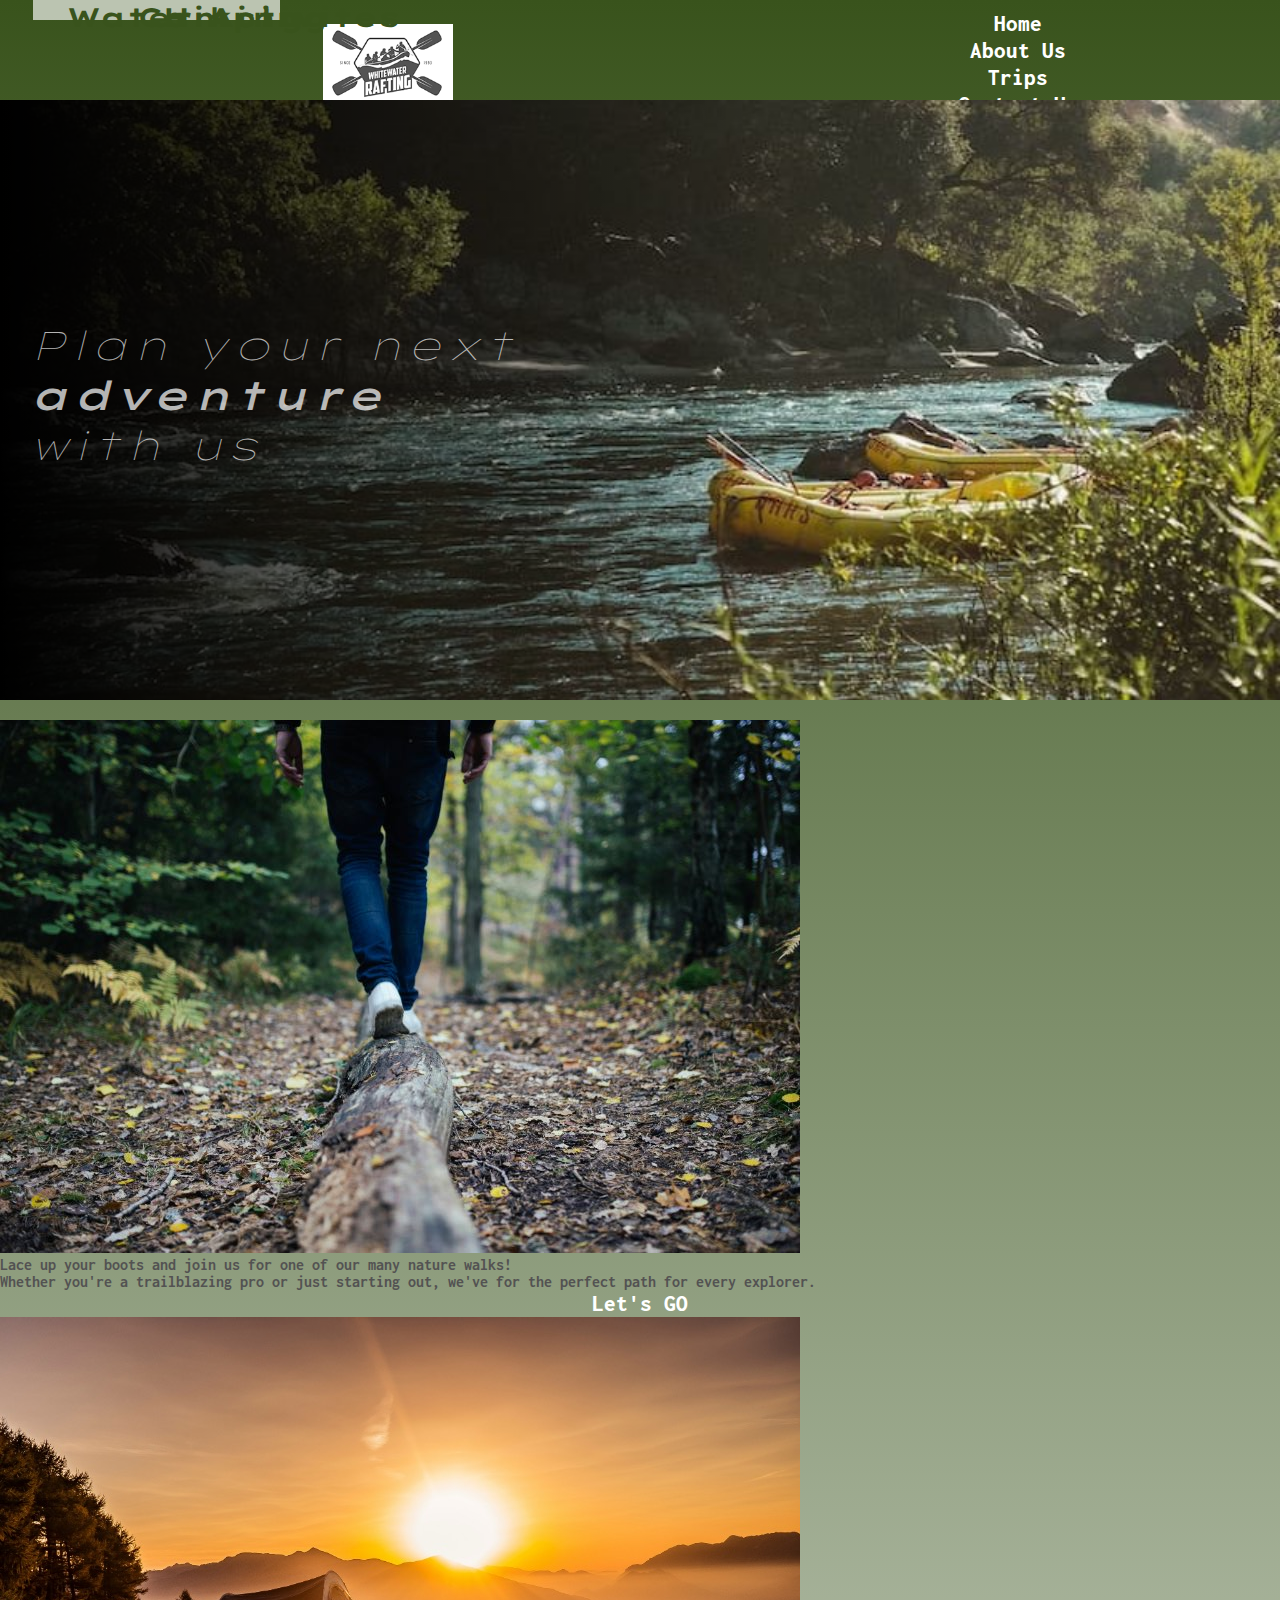
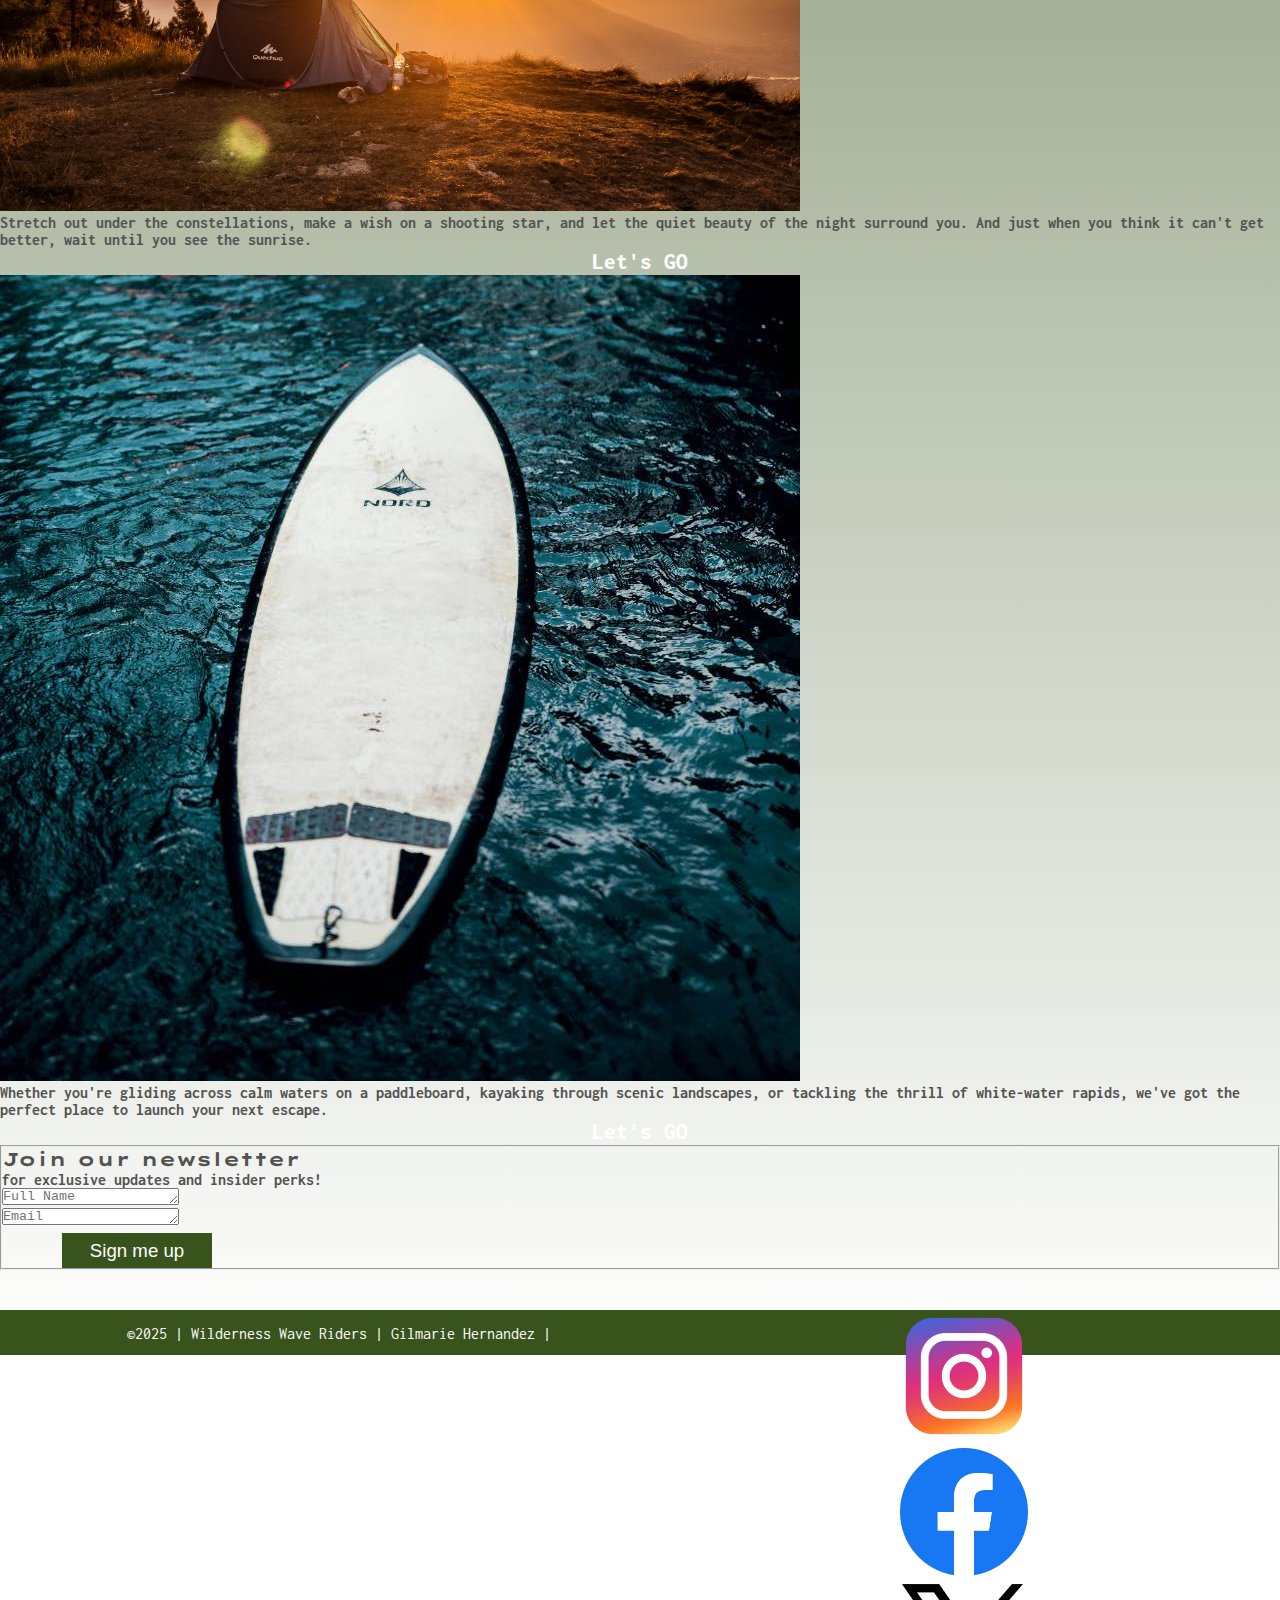
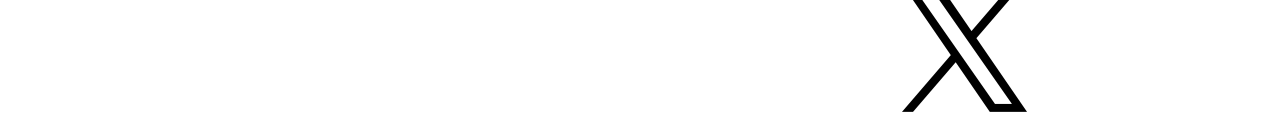
<file: wwr/index.html>
<!DOCTYPE html>
<html lang="en">

<head>
    <meta charset="UTF-8">
    <meta name="viewport" content="width=device-width, initial-scale=1.0">
    <meta name="description" content="White Water Rafting site Home page">
    <meta name="author" content="Gilmarie Hernandez">
    <title>White Water Rafting Site Index page</title>
    <link rel="preconnect" href="https://fonts.googleapis.com">
    <link rel="preconnect" href="https://fonts.gstatic.com" crossorigin>
    <link href="https://fonts.googleapis.com/css2?family=Inconsolata:wght@200..900&family=Lexend+Zetta:wght@100..900&display=swap" rel="stylesheet">
    <link rel="stylesheet" href="styles/rafting.css">
</head>

<body>
    <header>
        <img src="images/page-logo.png" alt="logo">
        <nav class="button">
            <a href="index.html">Home</a>
            <a href="about.html">About Us</a>
            <a href="trips.html">Trips</a>
            <a href="contact.html">Contact Us</a>
        </nav>
    </header>
    <main>
        <div class="hero">
            <img src="images/index-hero.jpg" alt="">
            <p class="gradient"></p>
            <blockquote>
                <h1>
                    Plan your next <br>
                    <span style="font-style: italic; font-weight: 500;">adventure</span><br>
                    with us
                </h1>
            </blockquote>
        </div>
        <section class="activities-container">
            <article class="hiking-title">
                <h2>Hiking</h2>
            </article>
            <figure class="hiking">
                <img src="images/hiking.jpg" alt="hiking">
                <figcaption><strong>Lace up your boots and join us for one of our many nature walks! <br>
                    Whether you're a trailblazing pro or just starting out, we've for the perfect
                    path for every explorer.</strong>
                </figcaption>
                <nav class="hiking-nav">
                    <a href="trips.html">Let's GO</a>
                </nav>
            </figure> 
            <article class="camping-title">
                <h2>Camping</h2>
            </article>
            <figure class="camping">
                <img src="images/camping.jpg" alt="camping">
                <figcaption><strong>Stretch out under the constellations, make a wish on a shooting star, 
                    and let the quiet beauty of the night surround you. 
                    And just when you think it can't get better, wait until you see the sunrise.</strong> 
                </figcaption>
                <nav class="camping-nav">
                    <a href="trips.html">Let's GO</a>
                </nav>
            </figure>
            <article class="water-act-title">
                <h2>Water Activites</h2>
            </article>
            <figure class="water-act">
                <img src="images/water-act.jpg" alt="water activities">
                <figcaption><strong>Whether you're gliding across calm waters on a paddleboard, 
                    kayaking through scenic landscapes, or tackling the thrill of white-water 
                    rapids, we've got the perfect place to launch your next escape.</strong>
                </figcaption>
                <nav class="hiking-nav">
                    <a href="trips.html">Let's GO</a>
                </nav>
            </figure>
            <form class="newsletter-container">
                <fieldset class="newsletter-field">
                    <h3>Join our newsletter</h3>
                    <h4>for exclusive updates and insider perks!</h4>
                    <div class="index-name">
                        <textarea name="fullname" id="fullname" rows="1" placeholder="Full Name"></textarea>
                        <label for="fullname"></label>                    
                    </div>
                    <div class="index-email">
                        <textarea name="email" id="email" rows="1" placeholder="Email"></textarea>
                        <label for="email"></label>                    
                    </div>
                    <button class="news-button" type="submit">Sign me up</button>
                </fieldset>
            </form> 
        </section>
    </main>
    <footer>
        <p>©2025 | Wilderness Wave Riders | Gilmarie Hernandez | </p>
        <nav class="social-container">
            <a href="https://instagram.com">
                <img src="images/insta.webp" alt="Instagram">
            </a>
            <a href="https://facebook.com">
                <img src="images/facebook.webp" alt="Facebook">
            </a>
            <a href="https://x.com">
                <img src="images/twitter.webp" alt="X">
            </a>
        </nav>  
    </footer>
</body>
</html>
</file>
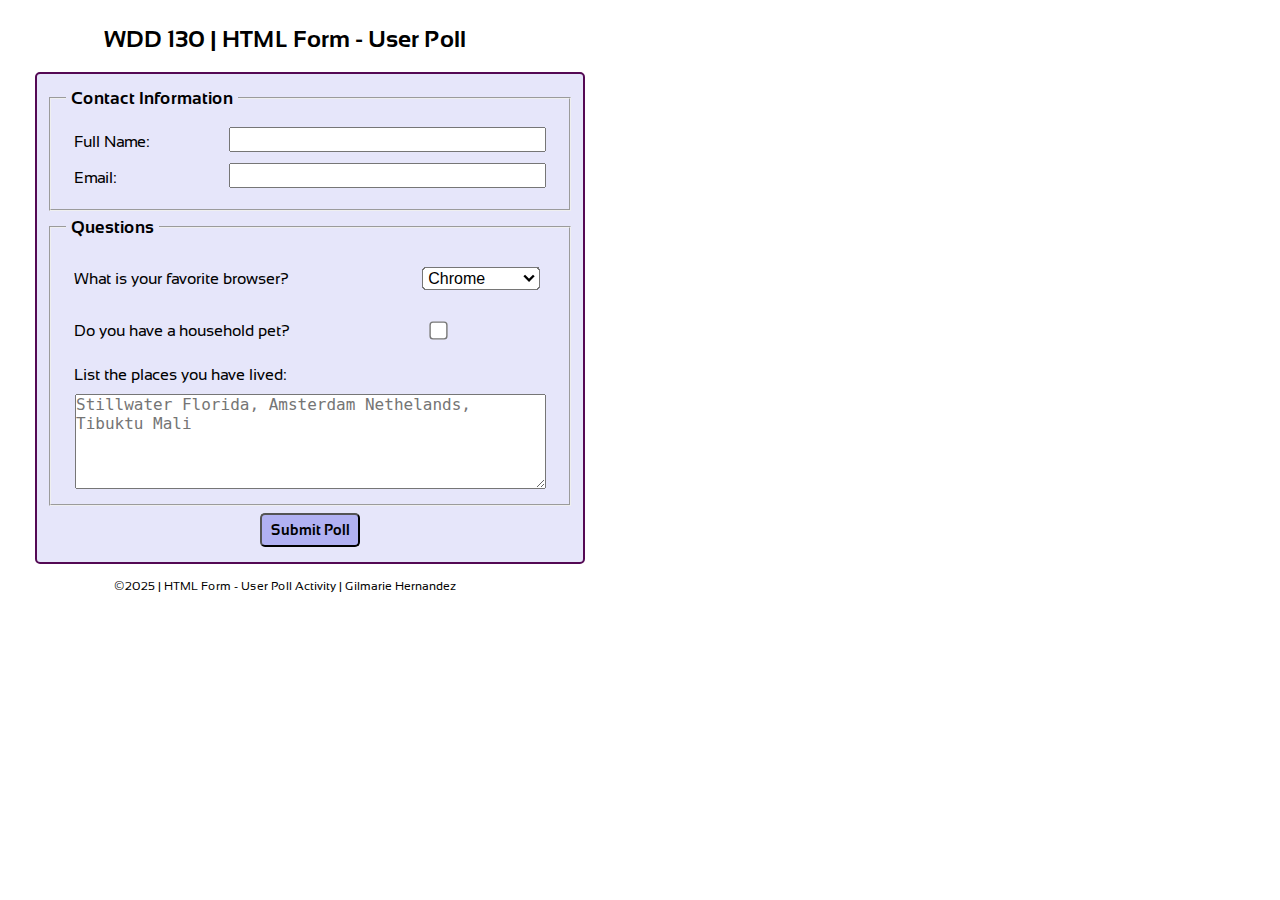
<file: week05/poll-form.html>
<!DOCTYPE html>
<html lang="en">

<head>
    <meta charset="utf-8">
    <meta name="viewport" content="width=device-width, initial-scale=1">
    <title>WWD 130 | HTML Form - User Poll</title>
    <link rel="stylesheet" href="styles/poll-form.css">
</head>

<body>
    <header>
        <h1>WDD 130 | HTML Form - User Poll</h1>
    </header>
    <main>
        <form>
            <fieldset class="contact">
                <legend>Contact Information</legend>
            <div class="form-item column2">
                <label for="fullname">Full Name:</label>
                <input type="text" id="fullname" name="fullname">
            </div>
            <div class="form-item column2">
                <label for="useremail">Email:</label>
                <input type="email" id="useremail" name="useremail">
            </div>
            </fieldset>
            <fieldset class="questions">
                <legend>Questions</legend>
            <div class="form-item column1">
                <label for="browser">What is your favorite browser?</label>
                <select id="browser" name="browser">
                    <option value="chrome">Chrome</option>
                    <option value="firefox">Firefox</option>
                    <option value="safari">Safari</option>
                    <option value="edge">Edge</option>
                    <option value="brave">Brave</option>
                    <option value="other">Other</option>
                </select>
            </div>
            <div class="form-item column1">
                <label for="pet">Do you have a household pet?</label>
                <input type="checkbox" id="pet" name="pet">
            </div>
                <label for="feedback">List the places you have lived:</label>
                <textarea name="feedback" id="feedback" rows="4"
                    placeholder="Stillwater Florida, Amsterdam Nethelands, Tibuktu Mali"></textarea>
            </fieldset>
            <button type="submit">Submit Poll</button>
        </form>
    </main>
    <footer>
        <p>©2025 | HTML Form - User Poll Activity | Gilmarie Hernandez</p>
    </footer>
</body>

</html>
</file>
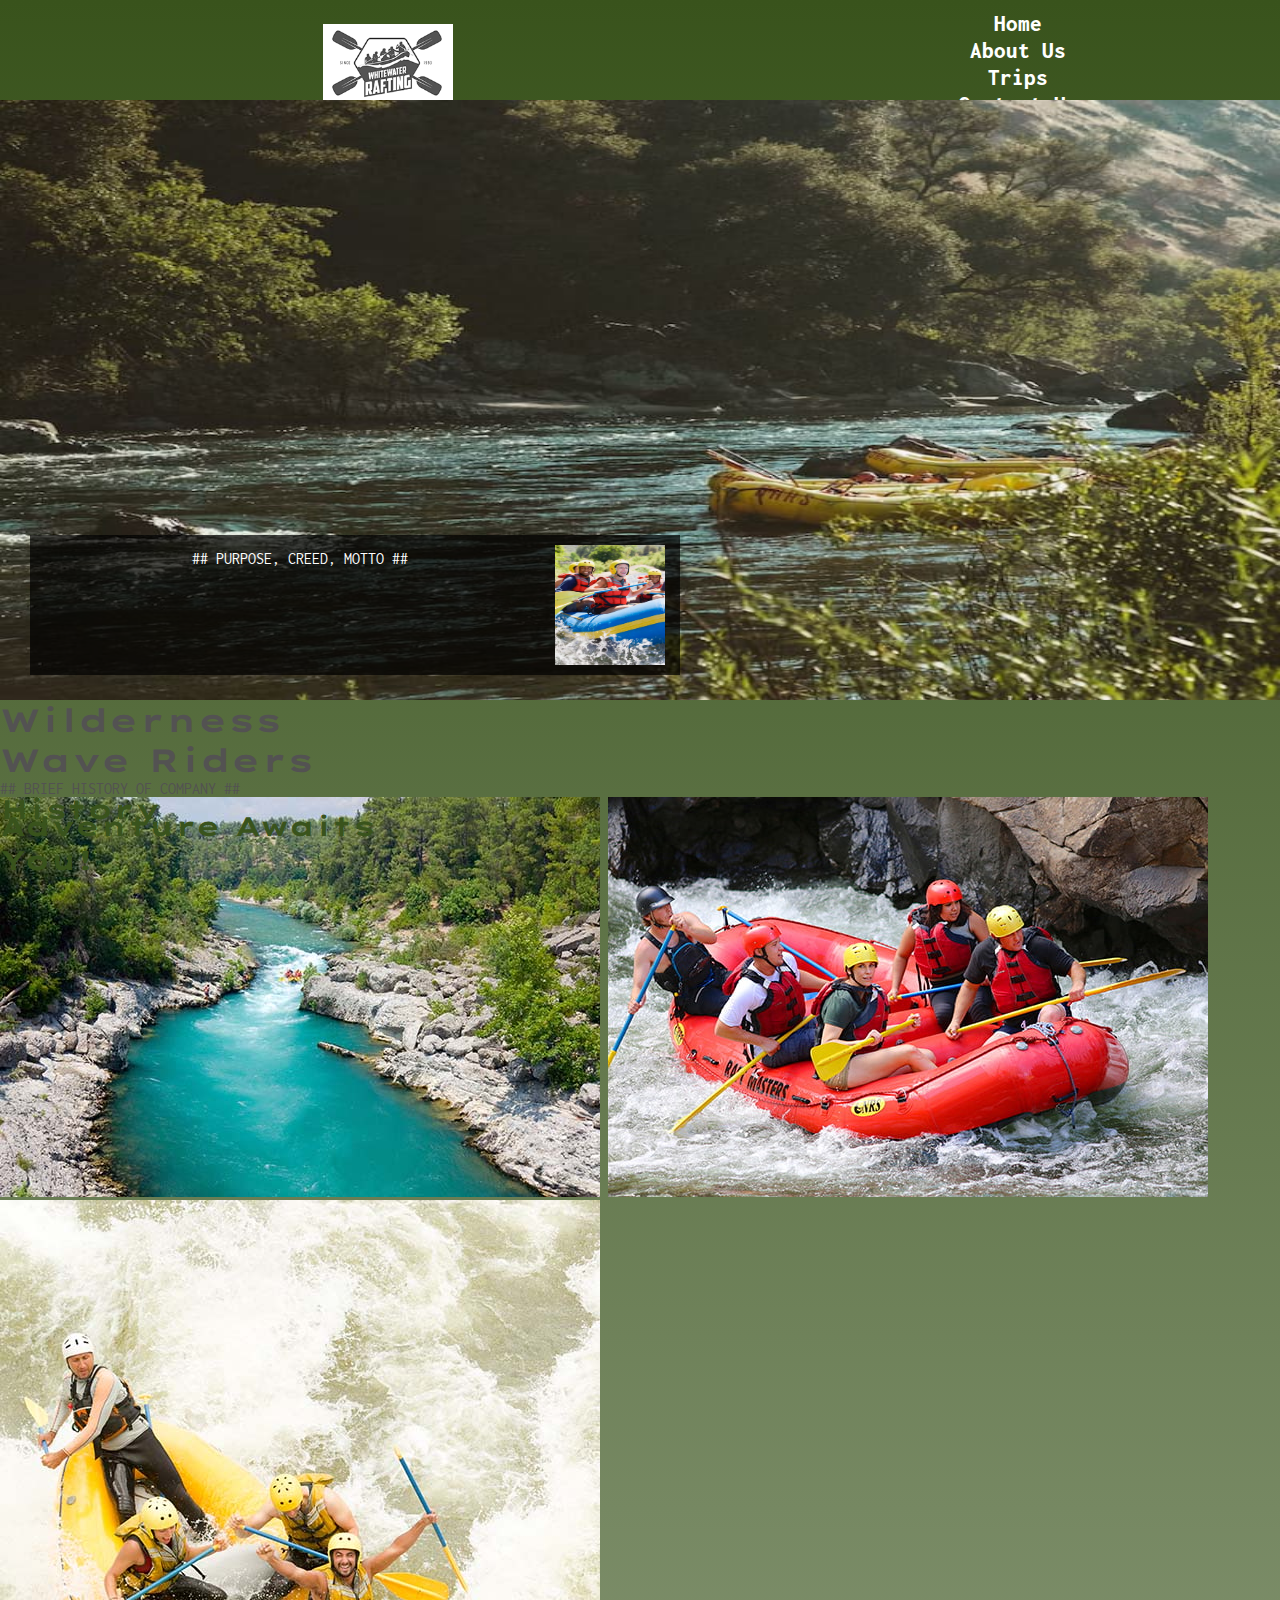
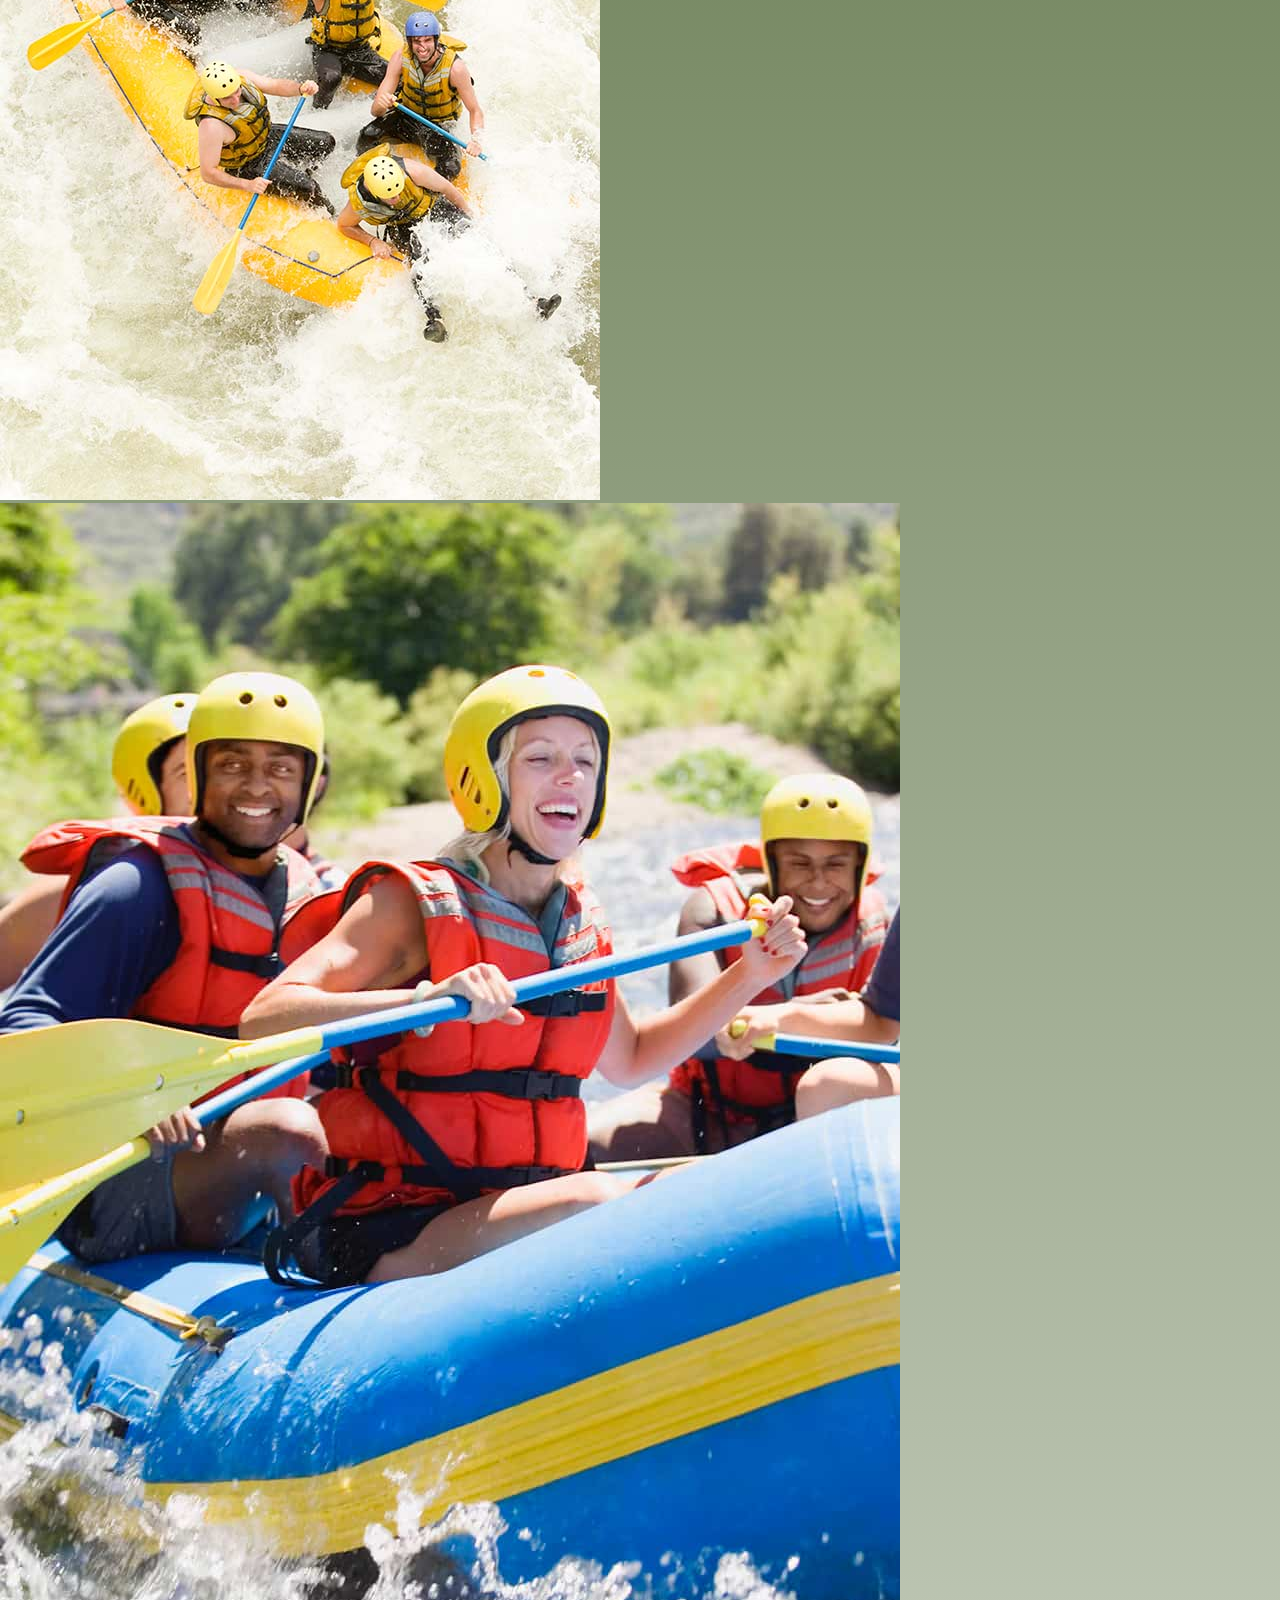
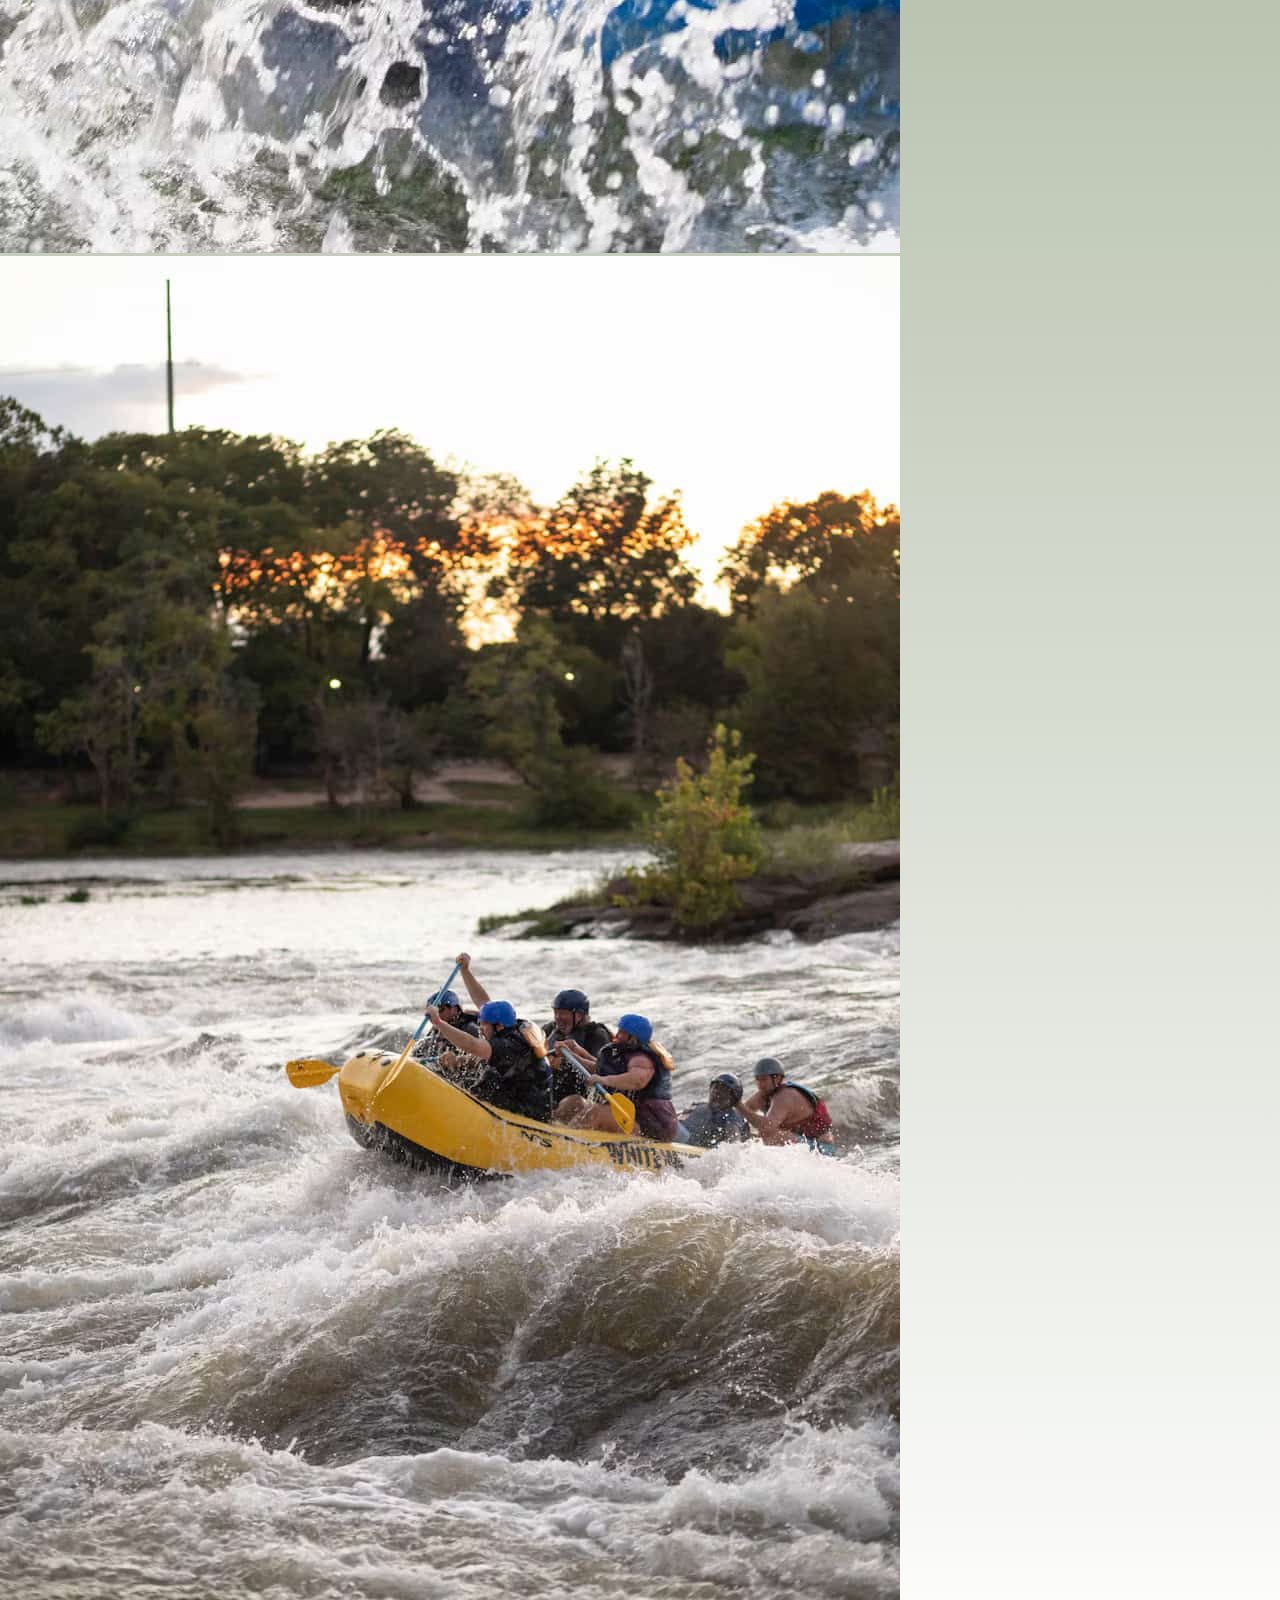
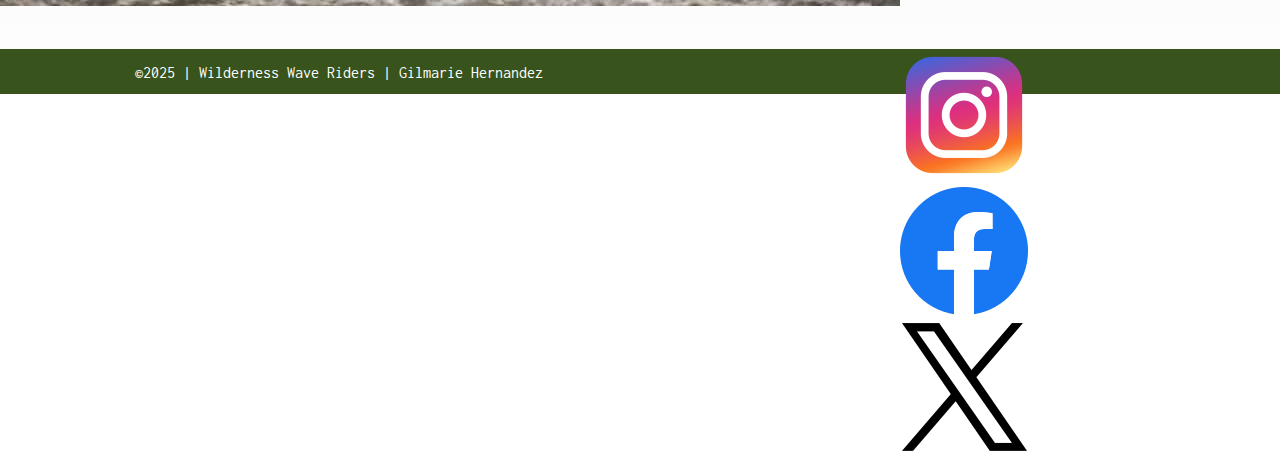
<file: wwr/about.html>
<!DOCTYPE html>
<html lang="en">
<head>
    <meta charset="UTF-8">
    <meta name="viewport" content="width=device-width, initial-scale=1.0">
    <meta name="description" content="White Water Rafting site for WWD130">
    <meta name="author" content="Gilmarie Hernandez">
    <title>White Water Rafting Site</title>
    <link rel="preconnect" href="https://fonts.googleapis.com">
    <link rel="preconnect" href="https://fonts.gstatic.com" crossorigin>    
    <link href="https://fonts.googleapis.com/css2?family=Lexend+Zetta:wght@100..900&family=Permanent+Marker&display=swap" rel="stylesheet">
    <link rel="stylesheet" href="styles/rafting.css">
    </head>
<body>
    <header>
        <img src="images/WWR-logo.png" alt="Rafting Company Logo">
        <nav>
            <a href="index.html">Home</a>
            <a href="about.html">About Us</a>
            <a href="trips.html">Trips</a>
            <a href="contact.html">Contact Us</a>
        </nav>
    </header>
    <main>
        <div class="hero">
            <img src="images/hero-po1.jpg" alt="...">
            <h1>Wilderness Wave Riders</h1>
            <article>
                <img src="images/wwr4.jpg" alt="...">
                <p>## PURPOSE, CREED, MOTTO ##</p>
            </article>
        </div>
        <section>
            <h2>History</h2>
            <p>## BRIEF HISTORY OF COMPANY ##</p>
        </section>
        <section>
            <h2>Adventure Awaits You!</h2>
            <img src="images/wwr1.jpg" alt="##">
            <img src="images/wwr2-2.jpg" alt="##">
            <img src="images/wwr3.jpg" alt="##">
            <img src="images/wwr4.jpg" alt="##">
            <img src="images/wwr5.jpg" alt="##">
        </section>
    </main>
    <footer>
        <p>©2025 | Wilderness Wave Riders | Gilmarie Hernandez</p>
        <nav class="social-media">
            <a href="https://instagram.com">
                <img src="images/insta.webp" alt="Instagram">
            </a>
            <a href="https://facebook.com">
                <img src="images/FB.webp" alt="Facebook">
            </a>
            <a href="https://x.com">
                <img src="images/X-logo.webp" alt="X">
            </a>
        </nav>
    </footer>
</body>
</html>
</file>
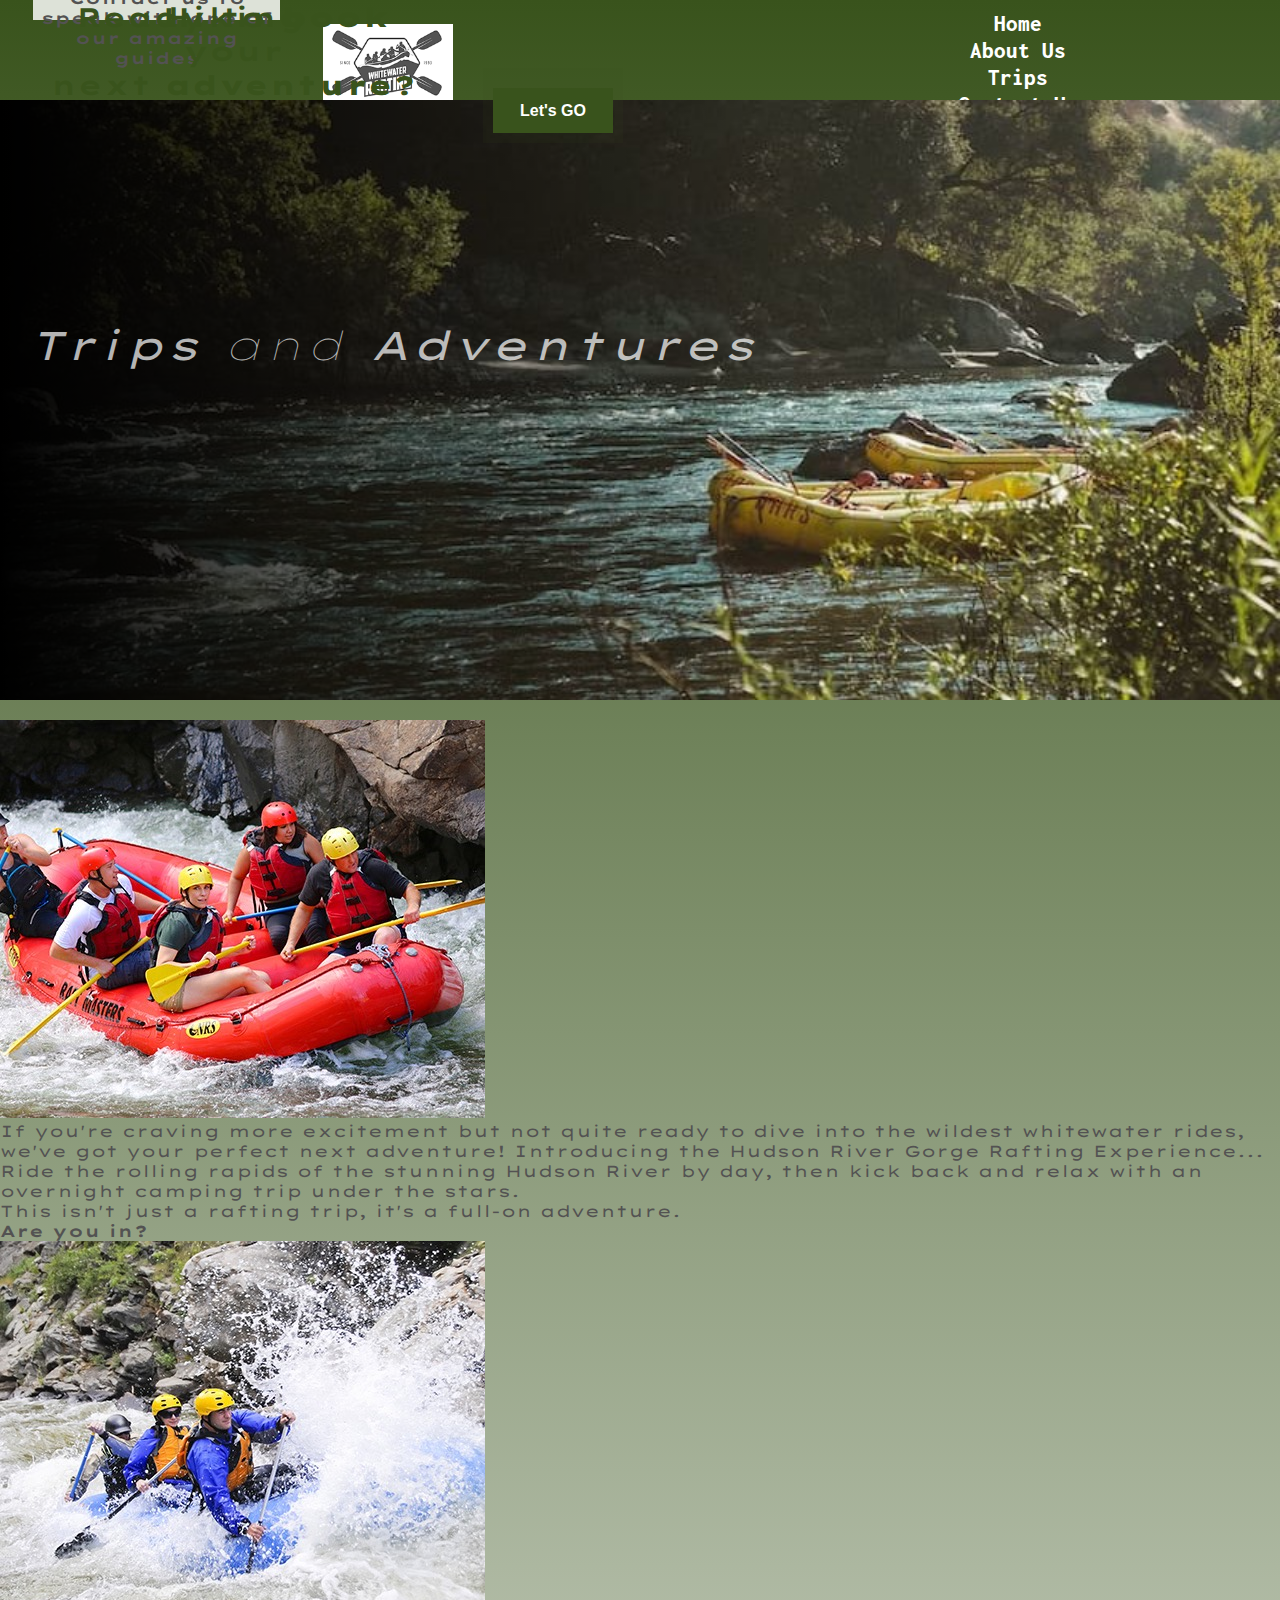
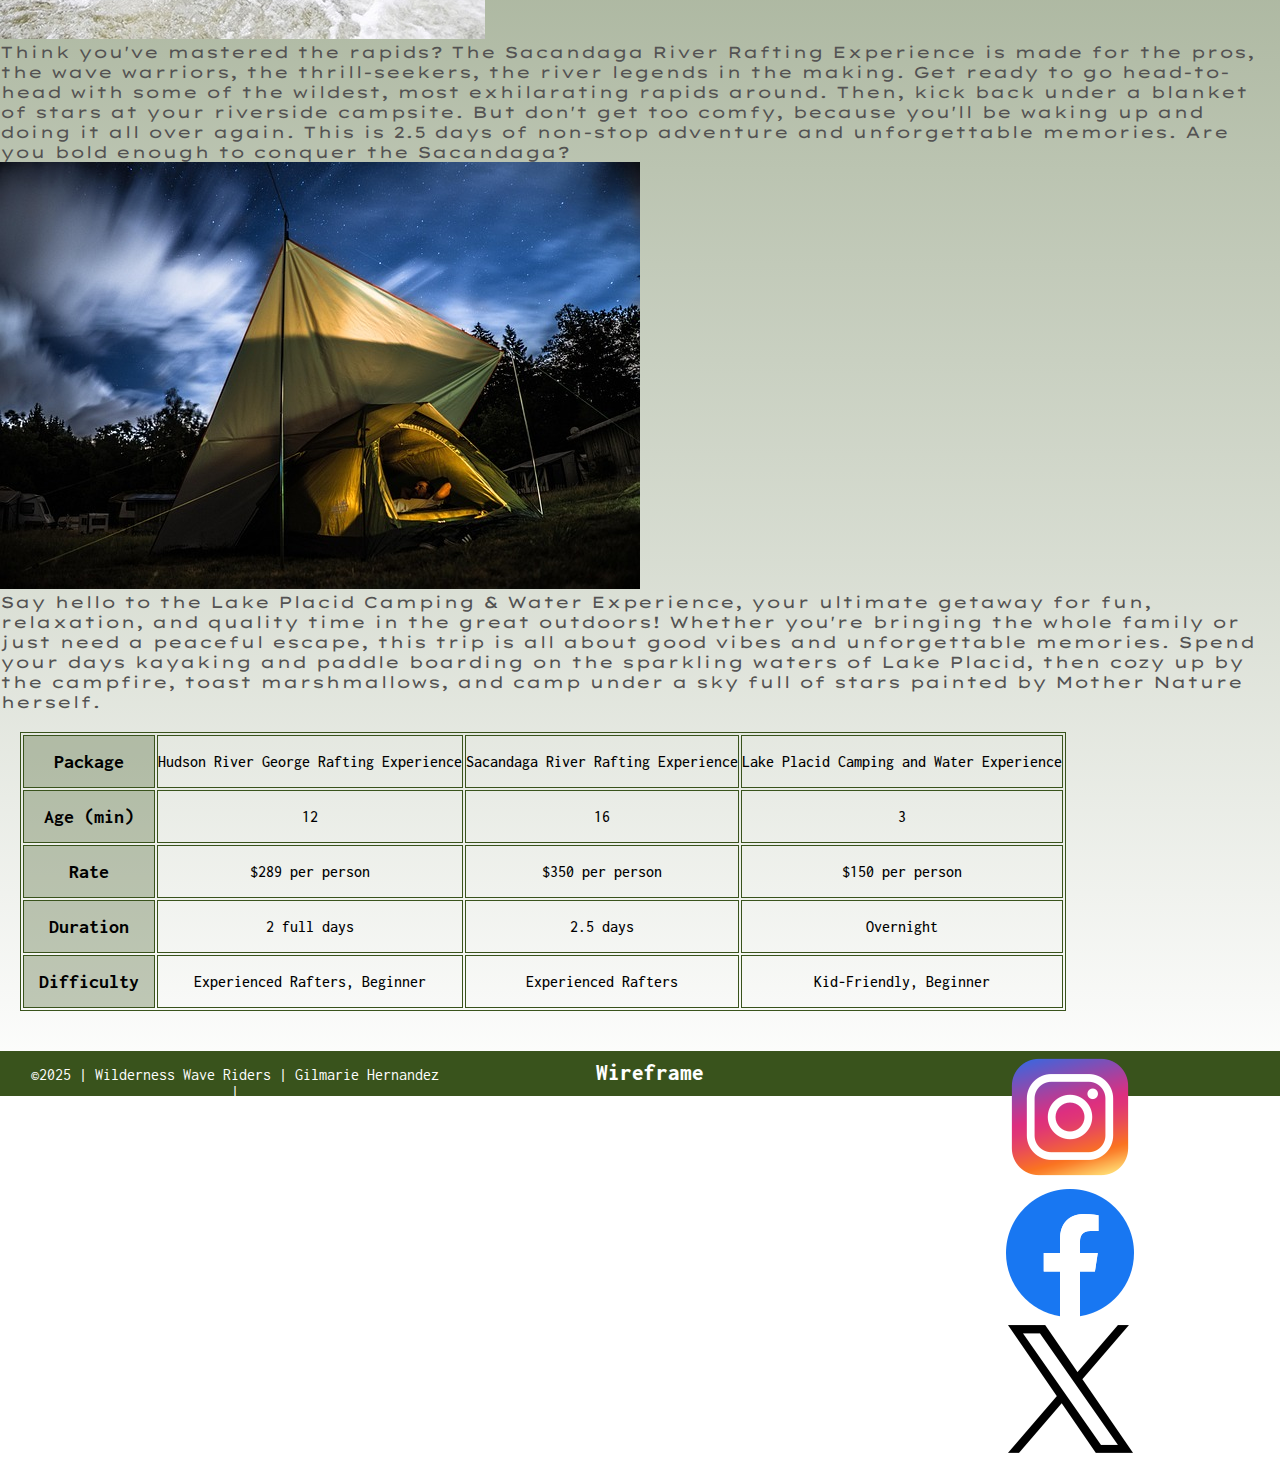
<file: wwr/trips.html>
<!DOCTYPE html>
<html lang="en">

<head>
    <meta charset="UTF-8">
    <meta name="viewport" content="width=device-width, initial-scale=1.0">
    <meta name="description" content="White Water Rafting site Trips page">
    <meta name="author" content="Gilmarie Hernandez">
    <title>White Water Rafting Site Trips page</title>
    <link rel="preconnect" href="https://fonts.googleapis.com">
    <link rel="preconnect" href="https://fonts.gstatic.com" crossorigin>
    <link href="https://fonts.googleapis.com/css2?family=Inconsolata:wght@200..900&family=Lexend+Zetta:wght@100..900&display=swap" rel="stylesheet">
    <link rel="stylesheet" href="styles/rafting.css">
</head>
<body>
    <header>
        <img src="images/page-logo.png" alt="logo">
        <nav class="button">
            <a href="index.html">Home</a>
            <a href="about.html">About Us</a>
            <a href="trips.html">Trips</a>
            <a href="contact.html">Contact Us</a>
        </nav>
    </header>
    <main> 
        <div class="hero">
            <img src="images/index-hero.jpg" alt="">
            <p class="gradient"></p>
            <blockquote class="gradient-heading">
                <h1><strong>Trips</strong> and <strong>Adventures</strong></h1>
            </blockquote>
        </div>
        <div class="package-desc-container">
            <article class="adventures-title">
                <h2>Hiking</h2>
            </article>
            <div class="package1-info">
                <article class="article1"></article>
                <img src="images/rafting29_600-3.jpg" alt="package1">
                <blockquote>If you're craving more excitement but not quite ready to dive into the wildest whitewater rides,
                    we've got your perfect next adventure! Introducing the Hudson River Gorge Rafting Experience... 
                    Ride the rolling rapids of the stunning Hudson River by day, then kick back and relax with an 
                    overnight camping trip under the stars.  <br>
                    This isn't just a rafting trip, it's a full-on adventure. <br><strong>Are you in?</strong></blockquote>
            </div>
            <div class="package2-info">
                <article></article>
                <img src="images/rafting29_600-2.jpg" alt="package2">
                <blockquote>Think you've mastered the rapids? The Sacandaga River Rafting Experience 
                    is made for the pros, the wave warriors, the thrill-seekers, the river legends in the making.
                    Get ready to go head-to-head with some of the wildest, most exhilarating rapids around. 
                    Then, kick back under a blanket of stars at your riverside campsite. 
                    But don't get too comfy, because you'll be waking up and doing it all over again.
                    This is 2.5 days of non-stop adventure and unforgettable memories.
                    Are you bold enough to conquer the Sacandaga?</blockquote>
            </div>
            <div class="package3-info">
                <article></article>
                <img src="images/camp-4522970_640.jpg" alt="package3">
                <blockquote>Say hello to the Lake Placid Camping & Water Experience, your ultimate getaway for fun, 
                    relaxation, and quality time in the great outdoors!
                    Whether you're bringing the whole family or just need a peaceful escape, this trip is all 
                    about good vibes and unforgettable memories. Spend your days kayaking and paddle boarding 
                    on the sparkling waters of Lake Placid, then cozy up by the campfire, toast marshmallows, 
                    and camp under a sky full of stars painted by Mother Nature herself.</blockquote>
            </div>
            </div>
        <div class="table-container">
            <table class="package-table">
                <tr class="table-package">
                    <th>Package</th>
                    <td>Hudson River George Rafting Experience</td>
                    <td>Sacandaga River Rafting Experience</td>
                    <td>Lake Placid Camping and Water Experience</td>
                </tr>
                <tr class="table-age">
                    <th>Age (min)</th>
                    <td>12</td>
                    <td>16</td>
                    <td>3</td>
                </tr>
                <tr class="table-rate">
                    <th>Rate</th>
                    <td>$289 per person</td>
                    <td>$350 per person</td>
                    <td>$150 per person</td>
                </tr>
                <tr class="table-duration">
                    <th>Duration</th>
                    <td>2 full days</td>
                    <td>2.5 days</td>
                    <td>Overnight</td>
                </tr>
                <tr class="table-difficulty">
                    <th>Difficulty</th>
                    <td>Experienced Rafters, Beginner</td>
                    <td>Experienced Rafters</td>
                    <td>Kid-Friendly, Beginner</td>
                </tr>
            </table>
        </div>
        <article class="book-adventure-container">
            <blockquote class="book-adventure">
                <h2>Ready to <strong>book</strong> your <br>next <strong>adventure</strong>? </h2>
                <h4>Contact us to speak with one of our amazing guides</h4>
                <nav class="call-to-action">
                    <a href="contact.html">Let's GO</a>
                </nav>
            </blockquote>
        </article>  
    </main>
    <footer>
        <p>©2025 | Wilderness Wave Riders | Gilmarie Hernandez | </p>
        <nav class="wireframe">
            <a href="images/trips-wireframe.jpg">Wireframe</a>
        </nav>  
        <nav class="social-container">
            <a href="https://instagram.com">
                <img src="images/insta.webp" alt="Instagram">
            </a>
            <a href="https://facebook.com">
                <img src="images/facebook.webp" alt="Facebook">
            </a>
            <a href="https://x.com">
                <img src="images/twitter.webp" alt="X">
            </a>
        </nav>  
    </footer>
    
</body>

</html>
</file>
<file: wwr/styles/rafting.css>
@import url('https://fonts.googleapis.com/css2?family=Inconsolata:wght@200..900&family=Lexend+Zetta:wght@100..900&display=swap');

/* main style */
:root {
    --primary-color: #39531C;
    --secondary-color: #535252;
    --accent1-color: #000;
    --accent2-color: #fff;
}

* {
    margin: 0;
    padding: 0;
    box-sizing: border-box;
}

body {
    font-family: 'Inconsolata', sans-serif;
    color: var(--secondary-color);
    background-image: linear-gradient(to bottom, #39531C, white);
    background-repeat: no-repeat;
}

header,
main,footer {
    width: 100%;
    height: auto;
    margin: 0 auto;
}

nav,
p,
section,
article {
    width: 100%;
    margin: 0 auto;
}

h1,
h2, h3, blockquote {
    font-family: 'Lexend Zetta', sans-serif;
}
                  
/* header style */
header {
    display: grid;
    grid-template-columns: 60% 40%;
    font-size: 12px;
    height: 100px;
    width: 100%;
    padding: 10px;
    justify-items: center;
    align-items: center;
}

header img {
    height: 80px;
}

a {
    display: block;
    color: var(--accent2-color);   
    font-size: 17pt; 
    height: auto;
    padding: 2px;
    text-align: center;
    margin-left: auto;
    margin-right: auto;
    font-weight: 800;
}

a:link, a:visited {
    text-decoration: none;
    color: var(--accent2-color);  
}

.navigation ul{
    display: flex;
    flex-wrap: wrap;
    list-style: none;
    color: var(--accent2-color);

}
.navigation li{
    flex: .1 1 auto;
}

.navigation a {
    display: block;
    color: var(--accent2-color);
    font-size: 17pt;
    width: 100%;
    background-color: rgb(57, 83, 28, .3);
    font-family: "Inconsolata", sans-serif;
}

.hero {
    display: grid;
    grid-template-columns: 1fr 1fr 1fr;
}
.hero img {
    grid-column: 1 / 4;
    width: 100%;
    height: 600px;
}

.hero blockquote {
    position: absolute;
    background-image: linear-gradient(to right, #000, rgb(80, 78, 78, 0));
    text-align: left;
    color: var(--accent2-color);
    font-weight: 100;
    letter-spacing: 3px;
    font-style: italic; 
    width: 60%;
    height: 600px;    
}

.hero blockquote h1 {
    opacity: 0.7;
    color: var(--accent2-color);
    font-size: 30pt;
    font-weight: 100;
    letter-spacing: 3px;
    margin-top: 220px;
    margin-left: 30px;
    position: absolute;
}

.hero article {
    position: absolute;
    margin-top: 550px;
    margin-left: 30px;
    width: 650px;
    height: 140px;
    padding: 5px;
    text-align: center;
    background-color: rgb(0,0,0,.7);
    color: var(--accent2-color);
    border: none;
}

.hero p {
    text-align: center;
    padding: 10px;
    font-size: 12pt;
}
.hero article img {
    width: 110px;
    height: 120px;
    float: right;
    margin-top: 5px;
    margin-right: 10px;
}

.history-container {
    display: flex;
    position: relative;
    height: 450px;
    margin-top: 40px;
    background-color:rgb(83, 82, 82, 0.2);
    z-index: 1;
}

article {
    background-color: rgb(255,255,255, .3);
    width: 250px;
    height: 35px;
    position: absolute;
    top: -15px;
    text-align: center;
    margin-left: 30px;
    border-top: 3px solid var(--primary-color);
    border-left: 3px solid var(--primary-color); 
}

 h2 {
    margin-top: 12px;
    width: 400px;
    position: absolute;
    color: var(--primary-color);
    font-weight: 700; 
    font-size: 20pt; 
    z-index: 2;  
}

.history-container p {
    width: auto;
    height: auto;
    font-size: 18pt;
    font-weight: 300;
    color: var(--accent2-color);
    border-left: 3px solid var(--primary-color);
    z-index: 3;
    margin: 60px;
    align-self: center;
    text-align: left;
    padding-left: 10px;
}

.history-container img {
    width: 400px;
    height: 400px;
    z-index: 4;
    margin-top: 25px;
    box-shadow: 0 0 10px var(--primary-color);

}

.adventure-gallery, .employees-gallery {
    display: flex;
    position: relative;
    height: 350px;
    margin-top: 40px;
}

.adventure-gallery figure, .employees-gallery figure {
    text-align: center;
    font-size: 11pt;
    margin: auto;
    font-size: 15pt;
    margin-top: 60px;
    align-content: center;
    color: var(--accent1-color);
}

.adventure-gallery img, .employees-gallery img, .activities-gallery img, .trips-gallery img {
    width: 200px;
    height: 200px;
    margin-bottom: 10px;
    box-shadow: 0 0 10px var(--primary-color);

}
.activities-gallery {
    display: grid;
    position: relative;
    grid-template-columns: repeat(4, 1fr);
    grid-template-rows: repeat(2, 1fr);
    height: 400px;
    margin-top: 20px;
    background-color:rgb(83, 82, 82, 0.2);
    text-align: center;
    align-content: center;
}

.activities-gallery img{
    margin-top: 50px;
    box-shadow: 0 0 10px var(--primary-color);
    grid-row: 1/2;

}

.activities-gallery figcaption {
    font-size: 10pt;
    text-align: center;
    align-content: center;
    width: 300px;
    height: 100px; 
    margin-left: 100px;
    margin-top: 2px;
    font-weight: 200;
    color: var(--accent1-color);
}
.activities-gallery a {
    background-color: rgb(57, 83, 28, .6);
    width: fit-content;
    height:fit-content;
    box-shadow: 0 0 3px var(--primary-color);
    justify-content:left  ;
    grid-row: 2/3;
}
.homepage-form fieldset{
    border: none;
    font-family: "Inconsolata", sans-serif;
    height: 200px;
    padding-left: 10px;
    z-index: 2;
    position: absolute;
    border-left: 3px solid var(--primary-color);
    align-content: center;
    margin-top: 60px;
    
}
.homepage-form textarea {
    height: 30px;
    width: 350px;
    border: none;
    align-content: center;
    margin-top: 10px;
    font-size: 15pt;
    font-family: "Inconsolata", sans-serif;
    padding: 3px;
}

.contact-info {
    display: grid;
    position: relative;
    grid-template-columns: repeat(3, 1fr);
    grid-template-rows: repeat(5, 20%);
    height: 400px;
    margin-top: 20px;
    background-color:rgb(83, 82, 82, 0.2);
    z-index: 1;
    color: var(--accent1-color);
    
}
.contact-info article {
    position: relative;
}
.contact-info form, .homepage-form {
    font-size: 15pt;
    padding-left: 10px;
    width: fit-content ;
    color: var(--accent1-color);
}

.contact-info fieldset {
    border: none;
    font-family: "Inconsolata", sans-serif;
    width: 600px;
    height: 360px;
    padding: 30px;
    border: none;
    z-index: 2;
    position: absolute;
    border-left: 3px solid var(--primary-color);
    margin-left: 10px;
    color: var(--accent1-color);
    margin-top: -60px;
    padding-left: 10px;
}

.contact-info fieldset textarea {
    width: 400px;
    height: 150px;
    font-size: 12pt;
    padding: 10px;
}    

button {
    font-size: 14pt;
    width: 150px;
    height: 35px;
    background-color: var(--primary-color);
    color: var(--accent2-color);
    border: none;
    margin-left: 60px;
    margin-top: 5px;
    font-family: "Incosonsolata", sans-serif;

}

.contact-info iframe {
    width: 90%;
    height: 320px;
    justify-self: center;
}

.wwr-info{
    display: block;
    border-left: 3px solid var(--primary-color);
    padding-left: 10px;
    justify-self: center;
    width: 75%;
    height: 270px;
    border-left: 3px solid var(--primary-color);
}

.wwr-info label {
    font-size: 20pt;
}

.trips-gallery {
    display: flex;
    position: relative;
    text-align: center;
}
.trips-gallery div {
    width: 100%;
    height: 400px;
    font-size: 8pt;
    margin-top: 40px;
    margin-bottom: 20px;
}

.trips-gallery blockquote {
    width: 350px;
    text-align: center;
    margin-left: auto;
    margin-right: auto;
    color: var(--accent1-color);
}

.table table{
    width: 1000px;
    background-color: rgb(57, 83, 28, .1);
    margin-left: auto;
    margin-right: auto;
} 
.table caption {
    color: var(--primary-color);
    font-size: 20pt;
    font-weight: 700;
    font-family: "Lexend Zetta", sans-serif;
    margin-bottom: 10px;
    background-color: rgb(255,255,255, .3);


}
table, th, td {
    border: 1px solid var(--primary-color);
    margin: 20px;
    text-align: center;
}  

th {
    font-size: 15pt;
    padding: 15px;
    background-color: rgb(57, 83, 28, .3);
    color: var(--accent1-color);
}

td{ 
    font-weight: 200;
    color: var(--accent1-color);
    font-weight: 500;
}

.call-to-action {
    text-align: center;
    background-color: rgb(57, 83, 28, .1);
    width: fit-content;
    display: block;
    margin-left: 450px;
    padding: 10px;
}
.call-to-action h3 {
    text-align: center;
    font-weight: 300;
    font-family: "Lexend Zetta", sans-serif;
    padding: 10px;
    color: var(--accent1-color);
    font-size: 15pt;
}

.call-to-action h4 {
    text-align: center;
    margin-top: 5px;
    color: var(--accent1-color);
    font-size: 10pt;
}

.call-to-action a{
    font-size: 12pt;
    width: 120px;
    height: 45px;
    background-color: var(--primary-color);
    color: var(--accent2-color);
    text-align: center;
    align-content: center ;
    margin-top: 10px;
    font-family: "Incosonsolata", sans-serif;

}
a:hover, button:hover {
    background-color: var(--accent2-color);
    color: var(--primary-color);
    border: none;
}
footer {
    display: flex;
    width: 100%;
    height: 45px;
    background-color: var(--primary-color);
    color: var(--accent2-color);
    margin-top: 40px;
    text-align: center;
}

footer p {
    font-size: 12pt;
    margin-top: 15px;
    padding-left: 30px;
}

.socialmedia img {
    width: 40px;
    margin-top: 1px;
    padding: 2px;
}

.socialmedia {
    display: flex;
    font-size: 17pt; 
    height: auto;
    width: fit-content;
    margin-right: 100px;    
    background-color: var(--primary-color);
    border: none;
}

.socialmedia a:link, .socialmedia a:visited {
    text-decoration: none;
    color: var(--accent2-color);  
    border: none;
    background-color: var(--primary-color);
}

.wireframe, .contact-wireframe {
    padding: 2px;
    margin-top: 6px;
    font-size: 12pt;
    background-color: var(--primary-color);
}
</file>
<file: week05/styles/poll-form.css>
@import url('https://fonts.googleapis.com/css2?family=Sansation:ital,wght@0,300;0,400;0,700;1,300;1,400;1,700&display=swap');

* {
    margin: 0;
    padding: 0;
    box-sizing: border-box;
}

body {
    font-family: Sansation, sans-serif;
    font-size: 12pt;
    color: #000;
    background-color: white;
    width: 500px;
    height: auto;
    margin: 20px;
}

header {
    margin: 15px;
    width: 500px;
    padding: 5px;
}

h1 {
    font-size: 18pt;
    text-align: center;
}

form {
    width: 550px;
    height: auto;
    margin: 15px;
    padding: 10px;
    border: 2px solid rgb(84, 9, 84) ;
    border-radius: 5px;
    background-color: lavender;
    display: grid;
}

fieldset {
    display: grid;
    grid-gap: 3px;
    margin: 2px;
    padding: 15px;
}

legend {
    font-weight: 600;
    font-size: 13pt;
    padding: 2px 5px 2px 5px;
}

label {
    display: grid;
    margin: 8px;
}

.contact input {
    height: 25px;
    margin-right: 8px;
    margin-bottom: 5px;
} 

.questions select {
    width: 80%;
    justify-self: left;
    transform: scale(1.2);
}

input[type="checkbox"] {
    justify-self: left;
    transform: scale(1.4);
    vertical-align: bottom;
}

.questions textarea {
    height: 95px;
    margin-left: 9px;
    margin-right: 8px;
    font-size: 12pt;
    text-align: left;
}

button {
    margin: 5px;
    background-color: rgb(177, 177, 242);
    font-family: Sansation, sans-serif;
    font-size: 11pt;
    font-weight: 600;
    width: 100px;
    height: 34px;
    justify-self: center;
    border-radius: 5px;
}

button:hover {
    background-color: rgb(94, 31, 187);
    color: white;
}

footer {
    margin: 15px;
    width: 500px;
    text-align: center;
    font-size: 9pt;
}

.form-item {
    display: grid;
    align-items: center;
}

.column1 {
    grid-template-columns: 3fr 1fr;
    margin: .5rem 0;
}

.column2 {
    grid-template-columns: 1fr 2fr;

}
</file>
